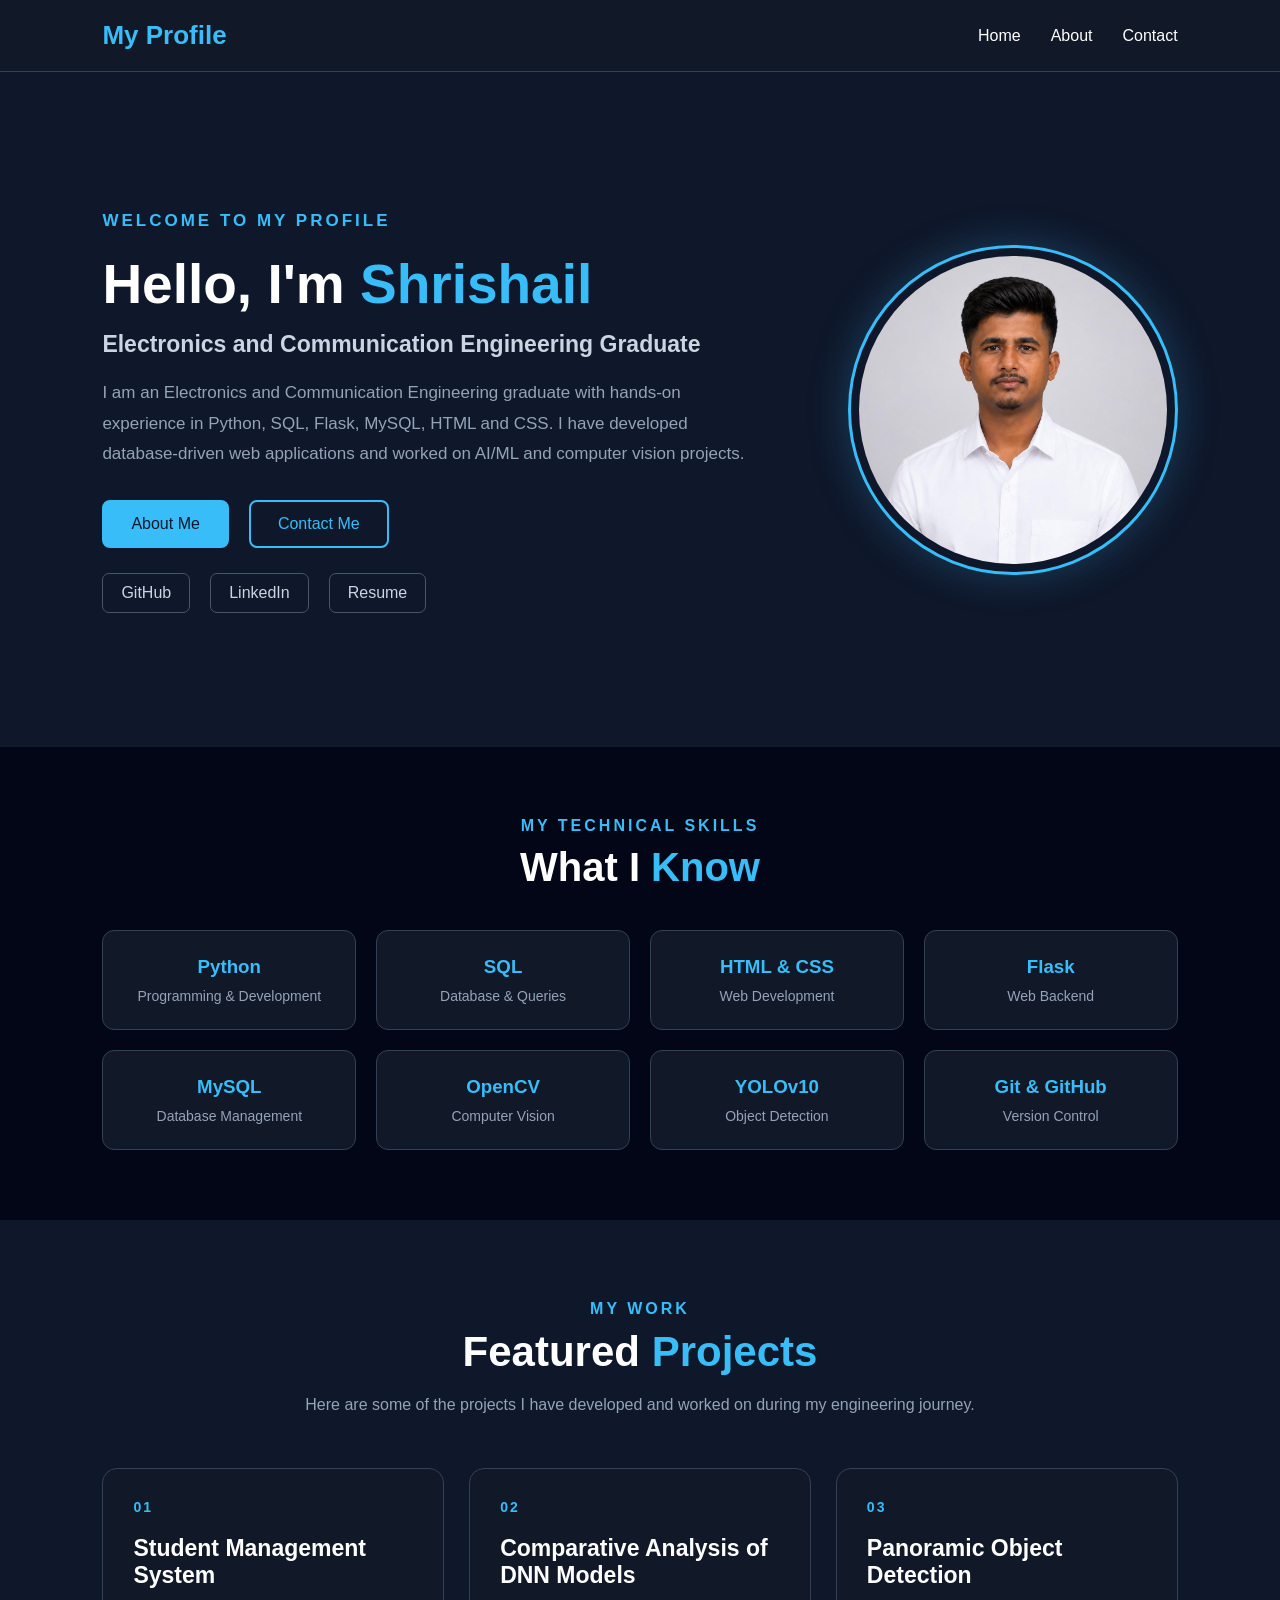
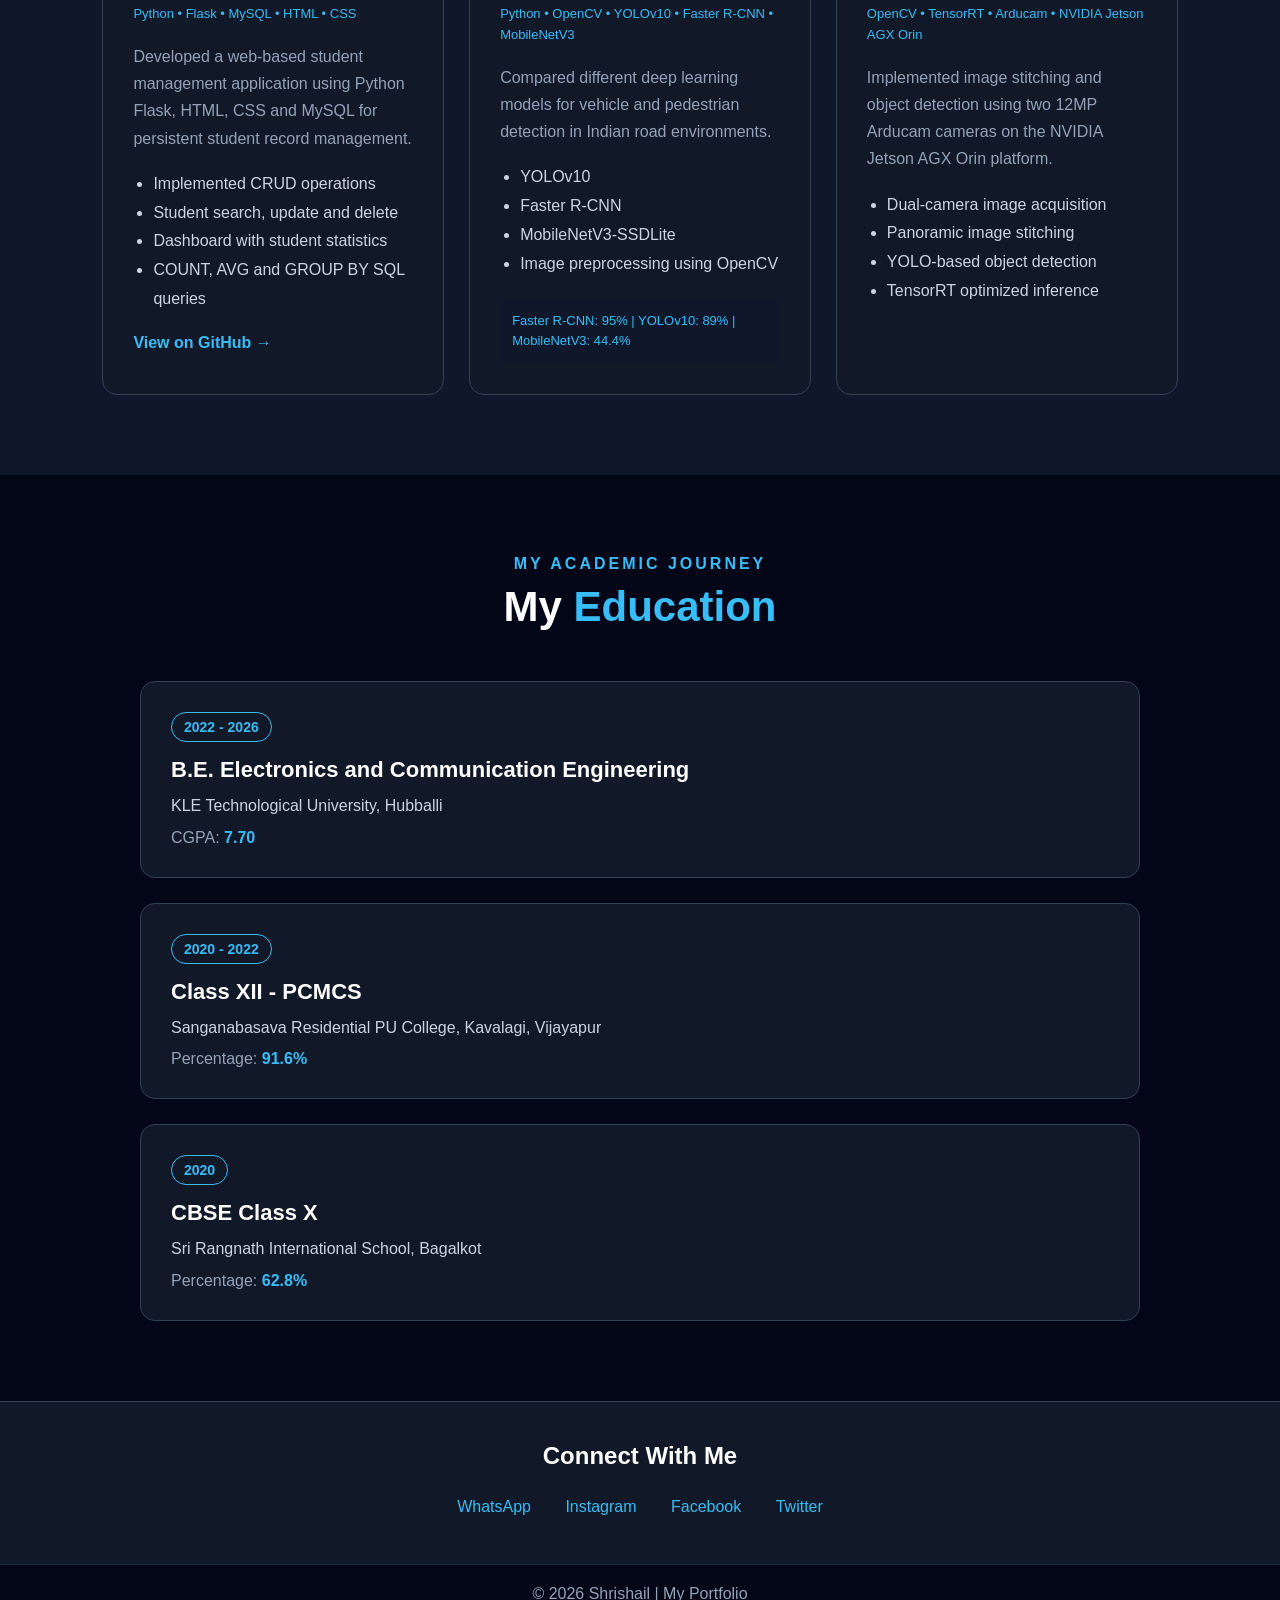
<file: index.html>
<!DOCTYPE html>
<html lang="en">

<head>

    <meta charset="UTF-8">

    <meta name="viewport"
          content="width=device-width, initial-scale=1.0">

    <title>Shrishail | Portfolio</title>

    <!-- CSS -->
    <link rel="stylesheet" href="style.css">

</head>


<body>


    <!-- ==============================
         NAVIGATION BAR
    =============================== -->

    <header>

        <nav>

            <h2>My Profile</h2>

            <div>

                <a href="index.html">Home</a>

                <a href="about.html">About</a>

                <a href="contact.html">Contact</a>

            </div>

        </nav>

    </header>



    <!-- ==============================
         HOME / HERO SECTION
    =============================== -->

    <main>

        <section class="home">


            <!-- Profile Information -->

            <div class="profile-info">

                <p>WELCOME TO MY PROFILE</p>

                <h1>
                    Hello, I'm <span>Shrishail</span>
                </h1>

                <h2>
                    Electronics and Communication Engineering Graduate
                </h2>

                <p>
                    I am an Electronics and Communication Engineering
                    graduate with hands-on experience in Python, SQL,
                    Flask, MySQL, HTML and CSS. I have developed
                    database-driven web applications and worked on
                    AI/ML and computer vision projects.
                </p>


                <!-- Main Buttons -->

                <div class="buttons">

                    <a href="about.html">
                        <button type="button">
                            About Me
                        </button>
                    </a>

                    <a href="contact.html">
                        <button type="button">
                            Contact Me
                        </button>
                    </a>

                </div>


                <!-- GitHub & LinkedIn -->

                <div class="professional-links">

                    <a href="https://github.com/shrishail-gits"
                       target="_blank">
                        GitHub
                    </a>

                    <a href="https://www.linkedin.com/in/shrishail-anagawadi-49ba0626a/"
                       target="_blank">
                        LinkedIn
                    </a>
                    <a href="https://shrishail-gits.github.io/resume/"
                       target="_blank">
                        Resume
                    </a>

                </div>

            </div>



            <!-- Profile Photo -->

            <div class="profile-photo">

                <img src="profile.jpg" alt="Shrishail Profile Photo">

            </div>


        </section>



        <!-- ==============================
             SKILLS SECTION
        =============================== -->

        <section class="skills">


            <div class="skills-heading">

                <p>MY TECHNICAL SKILLS</p>

                <h2>
                    What I <span>Know</span>
                </h2>

            </div>


            <div class="skills-container">


                <div class="skill-card">

                    <h3>Python</h3>

                    <p>
                        Programming & Development
                    </p>

                </div>


                <div class="skill-card">

                    <h3>SQL</h3>

                    <p>
                        Database & Queries
                    </p>

                </div>


                <div class="skill-card">

                    <h3>HTML & CSS</h3>

                    <p>
                        Web Development
                    </p>

                </div>


                <div class="skill-card">

                    <h3>Flask</h3>

                    <p>
                        Web Backend
                    </p>

                </div>


                <div class="skill-card">

                    <h3>MySQL</h3>

                    <p>
                        Database Management
                    </p>

                </div>


                <div class="skill-card">

                    <h3>OpenCV</h3>

                    <p>
                        Computer Vision
                    </p>

                </div>


                <div class="skill-card">

                    <h3>YOLOv10</h3>

                    <p>
                        Object Detection
                    </p>

                </div>


                <div class="skill-card">

                    <h3>Git & GitHub</h3>

                    <p>
                        Version Control
                    </p>

                </div>


            </div>

        </section>



        <!-- ==============================
             PROJECTS SECTION
        =============================== -->

        <section class="projects">


            <div class="projects-heading">

                <p>MY WORK</p>

                <h2>
                    Featured <span>Projects</span>
                </h2>

                <p>
                    Here are some of the projects I have developed
                    and worked on during my engineering journey.
                </p>

            </div>


            <div class="projects-container">


                <!-- PROJECT 1 -->

                <div class="project-card">

                    <div class="project-number">
                        01
                    </div>

                    <h3>
                        Student Management System
                    </h3>

                    <p class="project-tech">
                        Python • Flask • MySQL • HTML • CSS
                    </p>

                    <p>
                        Developed a web-based student management
                        application using Python Flask, HTML, CSS
                        and MySQL for persistent student record
                        management.
                    </p>

                    <ul>

                        <li>
                            Implemented CRUD operations
                        </li>

                        <li>
                            Student search, update and delete
                        </li>

                        <li>
                            Dashboard with student statistics
                        </li>

                        <li>
                            COUNT, AVG and GROUP BY SQL queries
                        </li>

                    </ul>

                    <a href="https://github.com/shrishail-gits/student-management-system"
                       target="_blank"
                       class="project-link">

                        View on GitHub →

                    </a>

                </div>



                <!-- PROJECT 2 -->

                <div class="project-card">

                    <div class="project-number">
                        02
                    </div>

                    <h3>
                        Comparative Analysis of
                        DNN Models
                    </h3>

                    <p class="project-tech">
                        Python • OpenCV • YOLOv10 •
                        Faster R-CNN • MobileNetV3
                    </p>

                    <p>
                        Compared different deep learning models
                        for vehicle and pedestrian detection in
                        Indian road environments.
                    </p>

                    <ul>

                        <li>
                            YOLOv10
                        </li>

                        <li>
                            Faster R-CNN
                        </li>

                        <li>
                            MobileNetV3-SSDLite
                        </li>

                        <li>
                            Image preprocessing using OpenCV
                        </li>

                    </ul>

                    <div class="accuracy">

                        Faster R-CNN: 95% |
                        YOLOv10: 89% |
                        MobileNetV3: 44.4%

                    </div>

                </div>



                <!-- PROJECT 3 -->

                <div class="project-card">

                    <div class="project-number">
                        03
                    </div>

                    <h3>
                        Panoramic Object Detection
                    </h3>

                    <p class="project-tech">
                        OpenCV • TensorRT • Arducam •
                        NVIDIA Jetson AGX Orin
                    </p>

                    <p>
                        Implemented image stitching and object
                        detection using two 12MP Arducam cameras
                        on the NVIDIA Jetson AGX Orin platform.
                    </p>

                    <ul>

                        <li>
                            Dual-camera image acquisition
                        </li>

                        <li>
                            Panoramic image stitching
                        </li>

                        <li>
                            YOLO-based object detection
                        </li>

                        <li>
                            TensorRT optimized inference
                        </li>

                    </ul>

                </div>


            </div>

        </section>



        <!-- ==============================
             EDUCATION SECTION
        =============================== -->

        <section class="education">


            <div class="education-heading">

                <p>MY ACADEMIC JOURNEY</p>

                <h2>
                    My <span>Education</span>
                </h2>

            </div>


            <div class="education-container">


                <!-- BE -->

                <div class="education-card">

                    <div class="education-year">
                        2022 - 2026
                    </div>

                    <h3>
                        B.E. Electronics and
                        Communication Engineering
                    </h3>

                    <h4>
                        KLE Technological University,
                        Hubballi
                    </h4>

                    <p>
                        CGPA:
                        <strong>7.70</strong>
                    </p>

                </div>



                <!-- PUC -->

                <div class="education-card">

                    <div class="education-year">
                        2020 - 2022
                    </div>

                    <h3>
                        Class XII - PCMCS
                    </h3>

                    <h4>
                        Sanganabasava Residential
                        PU College, Kavalagi,
                        Vijayapur
                    </h4>

                    <p>
                        Percentage:
                        <strong>91.6%</strong>
                    </p>

                </div>



                <!-- SSLC -->

                <div class="education-card">

                    <div class="education-year">
                        2020
                    </div>

                    <h3>
                        CBSE Class X
                    </h3>

                    <h4>
                        Sri Rangnath International
                        School, Bagalkot
                    </h4>

                    <p>
                        Percentage:
                        <strong>62.8%</strong>
                    </p>

                </div>


            </div>

        </section>



        <!-- ==============================
             SOCIAL MEDIA
        =============================== -->

        <section class="social">

            <h2>
                Connect With Me
            </h2>


            <a href="https://www.whatsapp.com/"
               target="_blank">
                WhatsApp
            </a>


            <a href="https://www.instagram.com/"
               target="_blank">
                Instagram
            </a>


            <a href="https://www.facebook.com/"
               target="_blank">
                Facebook
            </a>


            <a href="https://twitter.com/"
               target="_blank">
                Twitter
            </a>

        </section>


    </main>



    <!-- ==============================
         FOOTER
    =============================== -->

    <footer>

        <p>
            © 2026 Shrishail | My Portfolio
        </p>

    </footer>


</body>

</html>
</file>
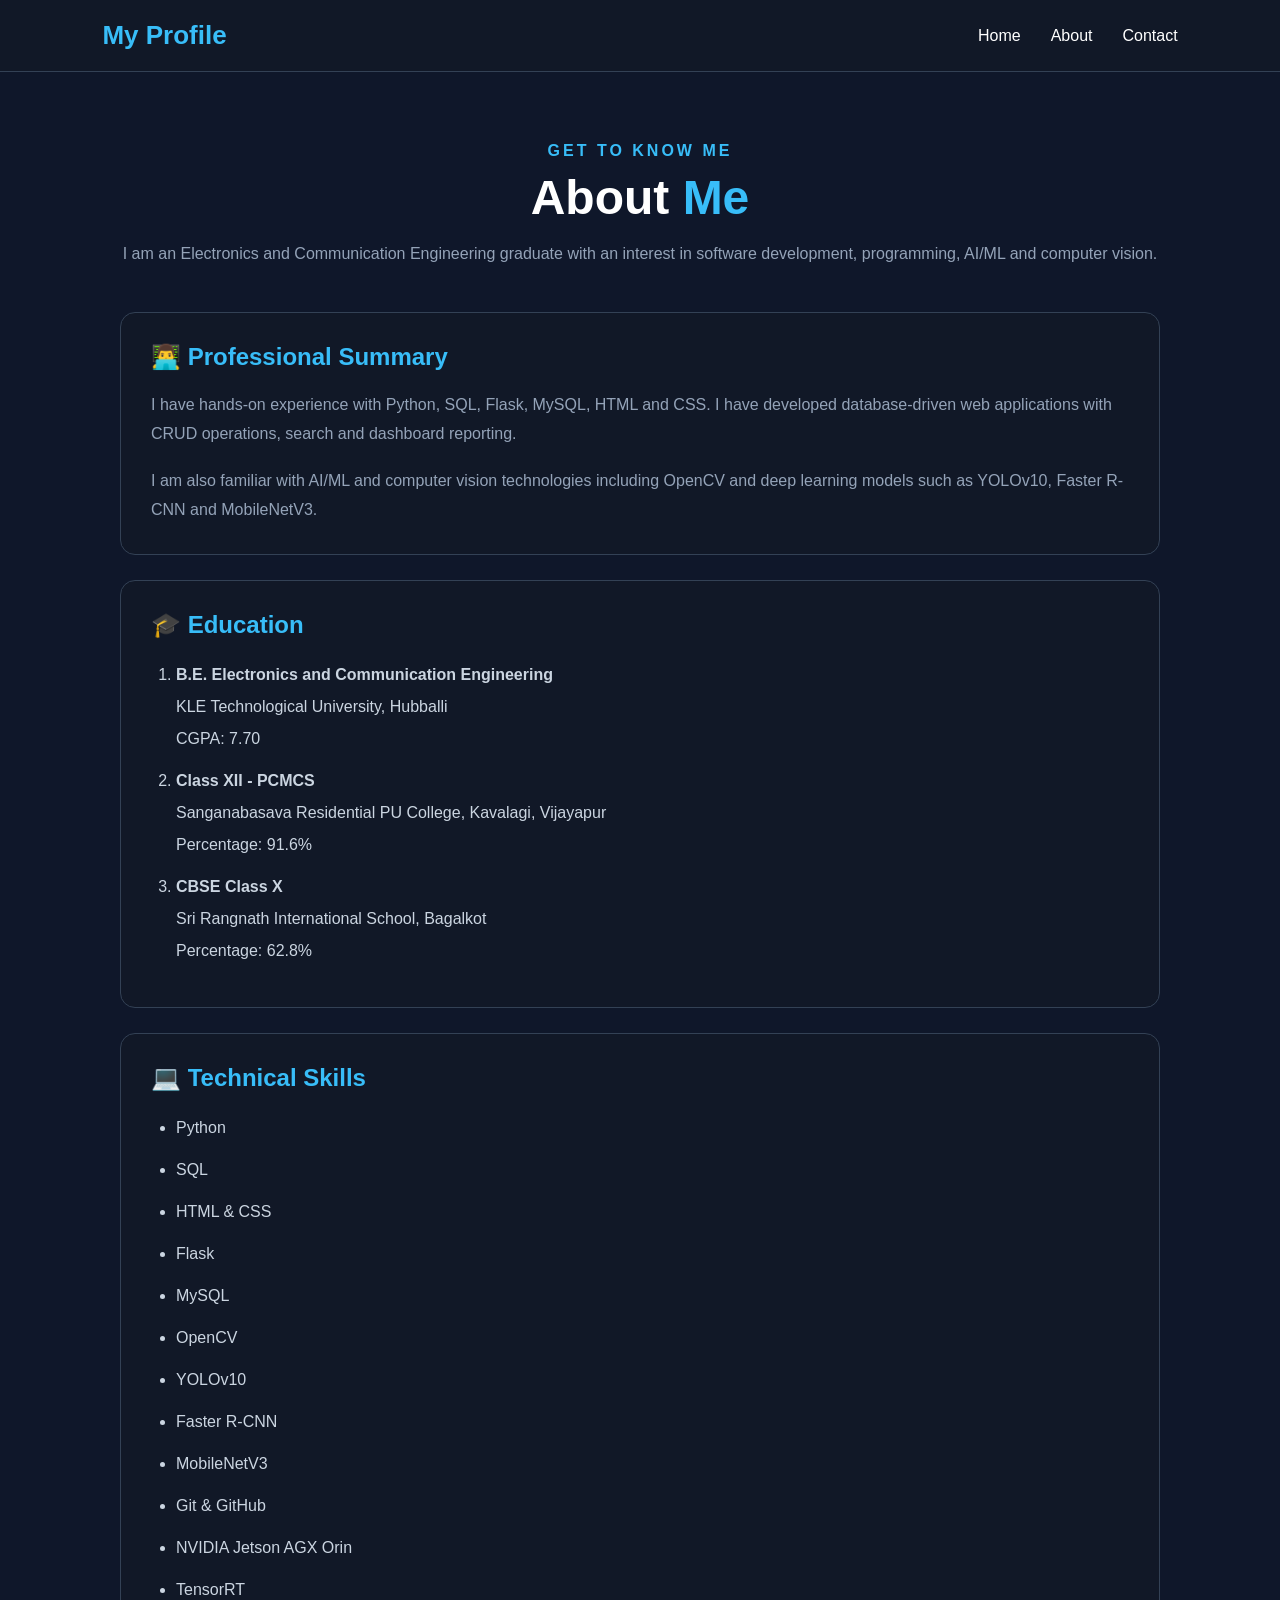
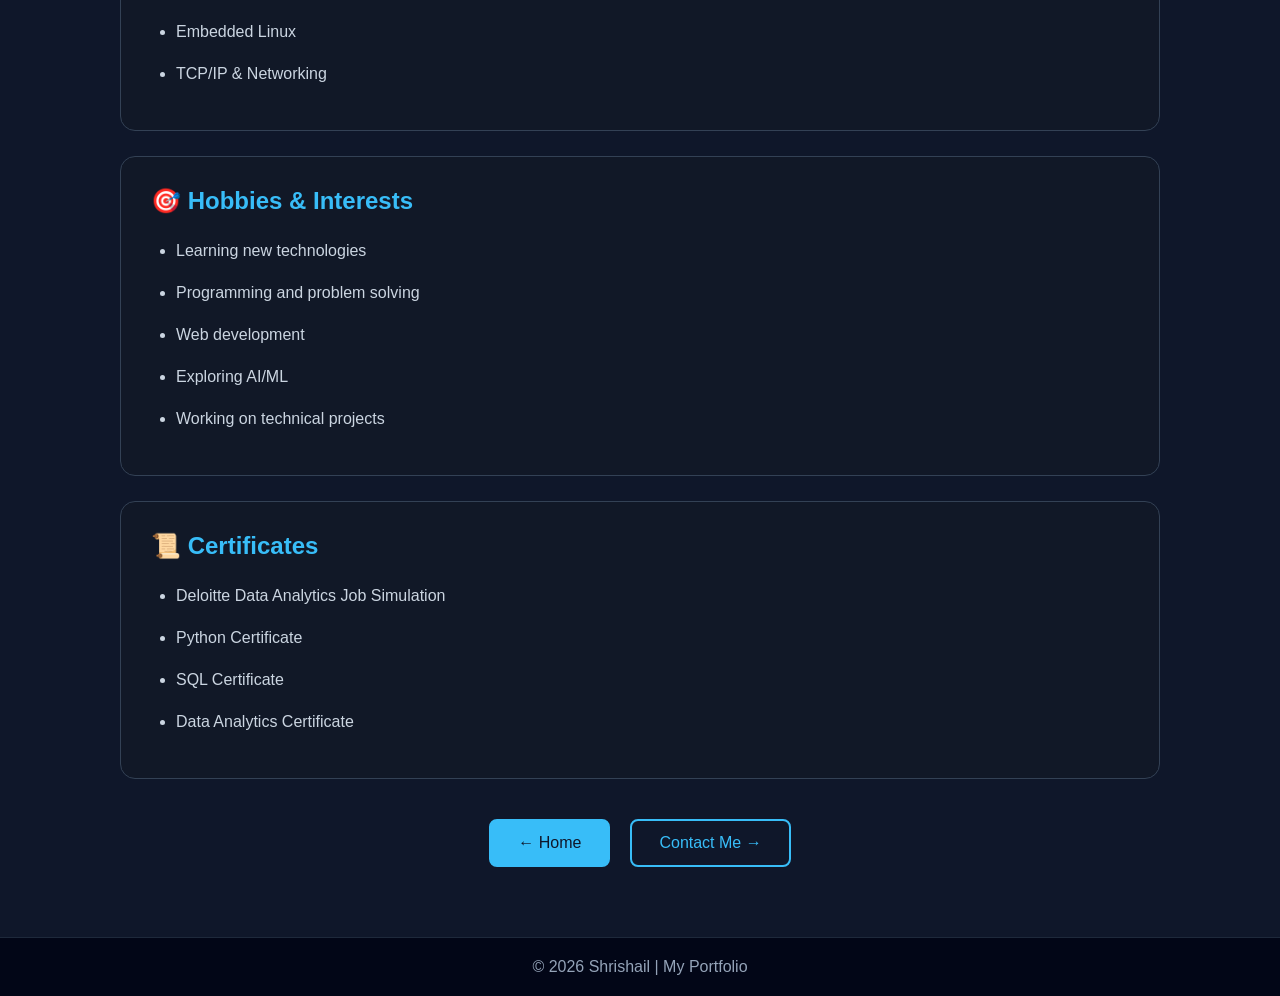
<file: about.html>
<!DOCTYPE html>
<html lang="en">

<head>

    <meta charset="UTF-8">

    <meta name="viewport"
          content="width=device-width, initial-scale=1.0">

    <title>About Me | Shrishail</title>

    <link rel="stylesheet" href="style.css">

</head>

<body>


    <!-- Navigation -->

    <header>

        <nav>

            <h2>My Profile</h2>

            <div>

                <a href="index.html">Home</a>

                <a href="about.html">About</a>

                <a href="contact.html">Contact</a>

            </div>

        </nav>

    </header>


    <main>


        <!-- About Introduction -->

        <section class="about">

            <div class="about-heading">

                <p>GET TO KNOW ME</p>

                <h1>
                    About <span>Me</span>
                </h1>

                <p>
                    I am an Electronics and Communication Engineering
                    graduate with an interest in software development,
                    programming, AI/ML and computer vision.
                </p>

            </div>


            <!-- Professional Summary -->

            <div class="about-card">

                <h2>👨‍💻 Professional Summary</h2>

                <p>
                    I have hands-on experience with Python, SQL, Flask,
                    MySQL, HTML and CSS. I have developed database-driven
                    web applications with CRUD operations, search and
                    dashboard reporting.
                </p>

                <br>

                <p>
                    I am also familiar with AI/ML and computer vision
                    technologies including OpenCV and deep learning
                    models such as YOLOv10, Faster R-CNN and MobileNetV3.
                </p>

            </div>


            <!-- Education -->

            <div class="about-card">

                <h2>🎓 Education</h2>

                <ol>

                    <li>
                        <strong>
                            B.E. Electronics and Communication Engineering
                        </strong>

                        <br>

                        KLE Technological University, Hubballi

                        <br>

                        CGPA: 7.70
                    </li>


                    <li>
                        <strong>
                            Class XII - PCMCS
                        </strong>

                        <br>

                        Sanganabasava Residential PU College,
                        Kavalagi, Vijayapur

                        <br>

                        Percentage: 91.6%
                    </li>


                    <li>
                        <strong>
                            CBSE Class X
                        </strong>

                        <br>

                        Sri Rangnath International School, Bagalkot

                        <br>

                        Percentage: 62.8%
                    </li>

                </ol>

            </div>


            <!-- Technical Skills -->

            <div class="about-card">

                <h2>💻 Technical Skills</h2>

                <ul>

                    <li>Python</li>

                    <li>SQL</li>

                    <li>HTML & CSS</li>

                    <li>Flask</li>

                    <li>MySQL</li>

                    <li>OpenCV</li>

                    <li>YOLOv10</li>

                    <li>Faster R-CNN</li>

                    <li>MobileNetV3</li>

                    <li>Git & GitHub</li>

                    <li>NVIDIA Jetson AGX Orin</li>

                    <li>TensorRT</li>

                    <li>Embedded Linux</li>

                    <li>TCP/IP & Networking</li>

                </ul>

            </div>


            <!-- Hobbies -->

            <div class="about-card">

                <h2>🎯 Hobbies & Interests</h2>

                <ul>

                    <li>Learning new technologies</li>

                    <li>Programming and problem solving</li>

                    <li>Web development</li>

                    <li>Exploring AI/ML</li>

                    <li>Working on technical projects</li>

                </ul>

            </div>


            <!-- Certificates -->

            <div class="about-card">

                <h2>📜 Certificates</h2>

                <ul>

                    <li>
                        Deloitte Data Analytics Job Simulation
                    </li>

                    <li>
                        Python Certificate
                    </li>

                    <li>
                        SQL Certificate
                    </li>

                    <li>
                        Data Analytics Certificate
                    </li>

                </ul>

            </div>


            <!-- Navigation Buttons -->

            <div class="about-buttons">

                <a href="index.html">

                    <button type="button">
                        ← Home
                    </button>

                </a>


                <a href="contact.html">

                    <button type="button">
                        Contact Me →
                    </button>

                </a>

            </div>


        </section>


    </main>


    <!-- Footer -->

    <footer>

        <p>
            © 2026 Shrishail | My Portfolio
        </p>

    </footer>


</body>

</html>
</file>
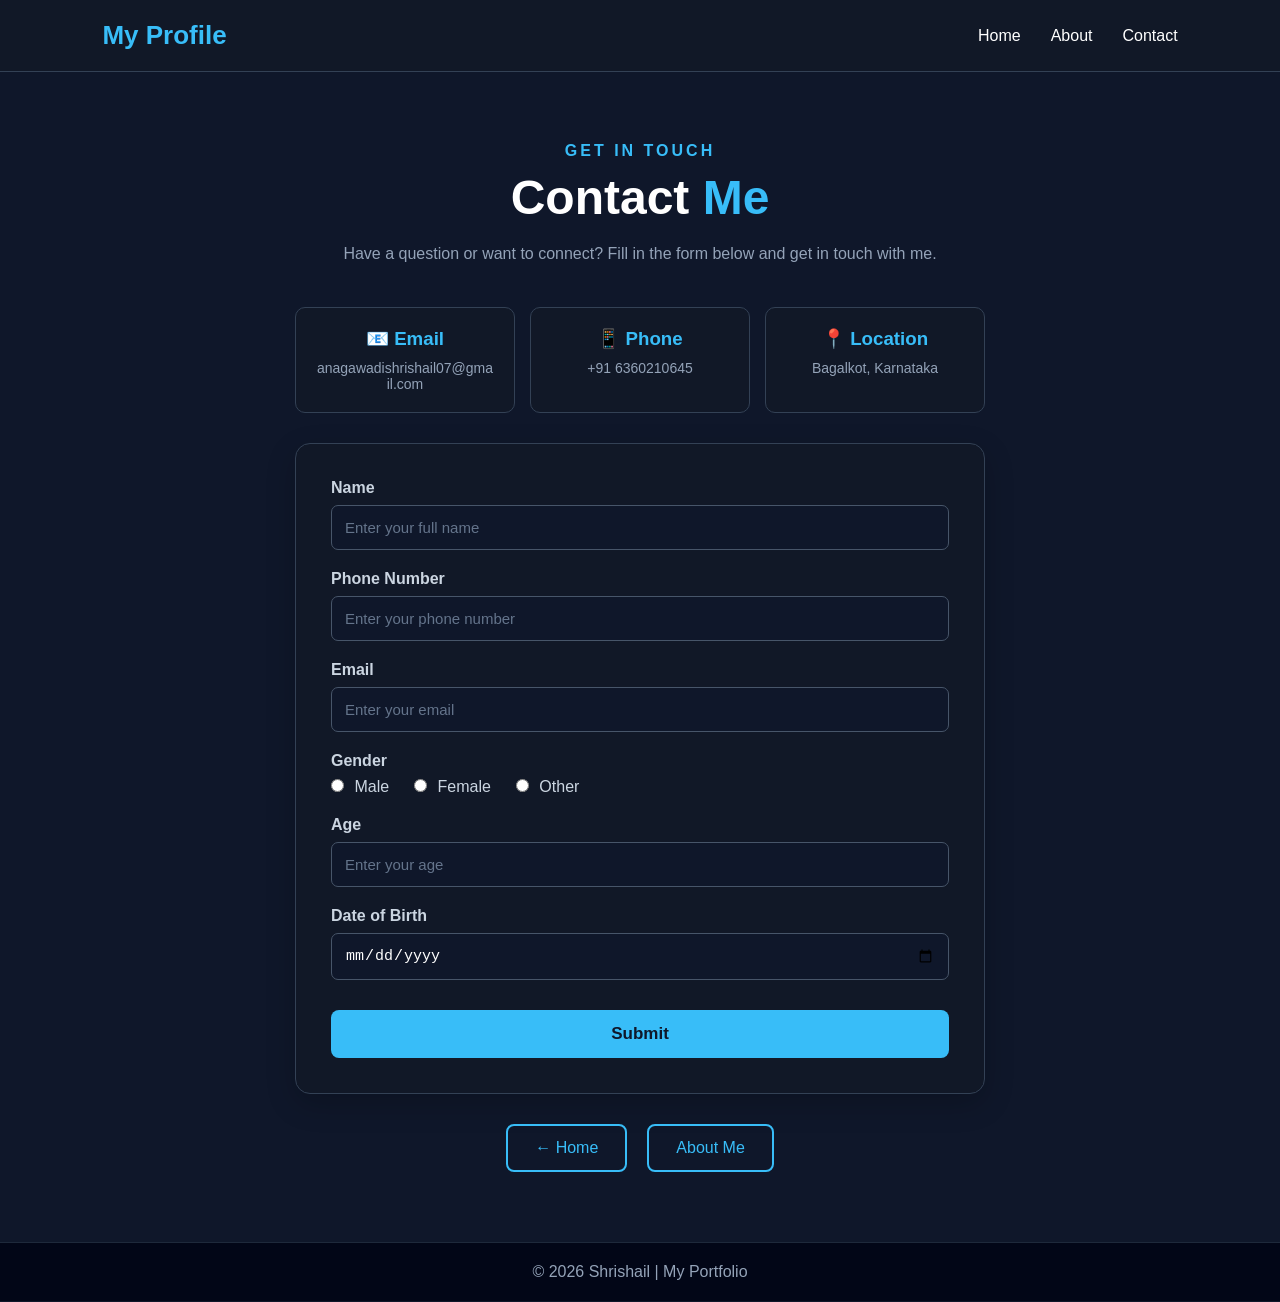
<file: contact.html>
<!DOCTYPE html>
<html lang="en">

<head>

    <meta charset="UTF-8">

    <meta name="viewport"
          content="width=device-width, initial-scale=1.0">

    <title>Contact Me | Shrishail</title>

    <link rel="stylesheet" href="style.css">

</head>

<body>


    <!-- ==============================
         NAVIGATION
    =============================== -->

    <header>

        <nav>

            <h2>My Profile</h2>

            <div>

                <a href="index.html">Home</a>

                <a href="about.html">About</a>

                <a href="contact.html">Contact</a>

            </div>

        </nav>

    </header>



    <!-- ==============================
         CONTACT SECTION
    =============================== -->

    <main>

        <section class="contact">


            <!-- Heading -->

            <div class="contact-heading">

                <p>GET IN TOUCH</p>

                <h1>
                    Contact <span>Me</span>
                </h1>

                <p>
                    Have a question or want to connect?
                    Fill in the form below and get in touch with me.
                </p>

            </div>



            <!-- Contact Information -->

            <div class="contact-info">

                <div class="contact-info-card">

                    <h3>📧 Email</h3>

                    <p>
                        anagawadishrishail07@gmail.com
                    </p>

                </div>


                <div class="contact-info-card">

                    <h3>📱 Phone</h3>

                    <p>
                        +91 6360210645
                    </p>

                </div>


                <div class="contact-info-card">

                    <h3>📍 Location</h3>

                    <p>
                        Bagalkot, Karnataka
                    </p>

                </div>

            </div>



            <!-- ==============================
                 CONTACT FORM
            =============================== -->

            <form action="index.html" method="get">


                <!-- Name -->

                <label for="name">
                    Name
                </label>

                <input
                    type="text"
                    id="name"
                    name="name"
                    placeholder="Enter your full name"
                    required
                >


                <!-- Phone -->

                <label for="phone">
                    Phone Number
                </label>

                <input
                    type="tel"
                    id="phone"
                    name="phone"
                    placeholder="Enter your phone number"
                    pattern="[0-9]{10}"
                    required
                >


                <!-- Email -->

                <label for="email">
                    Email
                </label>

                <input
                    type="email"
                    id="email"
                    name="email"
                    placeholder="Enter your email"
                    required
                >


                <!-- Gender -->

                <label>
                    Gender
                </label>

                <div class="gender">

                    <label>
                        <input
                            type="radio"
                            name="gender"
                            value="Male"
                            required
                        >
                        Male
                    </label>


                    <label>
                        <input
                            type="radio"
                            name="gender"
                            value="Female"
                        >
                        Female
                    </label>


                    <label>
                        <input
                            type="radio"
                            name="gender"
                            value="Other"
                        >
                        Other
                    </label>

                </div>


                <!-- Age -->

                <label for="age">
                    Age
                </label>

                <input
                    type="number"
                    id="age"
                    name="age"
                    min="1"
                    max="100"
                    placeholder="Enter your age"
                    required
                >


                <!-- Date of Birth -->

                <label for="dob">
                    Date of Birth
                </label>

                <input
                    type="date"
                    id="dob"
                    name="dob"
                    required
                >


                <!-- Submit -->

                <button type="submit">
                    Submit
                </button>

            </form>



            <!-- Navigation Buttons -->

            <div class="contact-buttons">

                <a href="index.html">

                    <button type="button">
                        ← Home
                    </button>

                </a>


                <a href="about.html">

                    <button type="button">
                        About Me
                    </button>

                </a>

            </div>


        </section>

    </main>



    <!-- ==============================
         FOOTER
    =============================== -->

    <footer>

        <p>
            © 2026 Shrishail | My Portfolio
        </p>

    </footer>


</body>

</html>
</file>
<file: style.css>
/* ==============================
   RESET
============================== */

* {
    margin: 0;
    padding: 0;
    box-sizing: border-box;
}

html {
    scroll-behavior: smooth;
}

body {
    font-family: Arial, Helvetica, sans-serif;
    background: #0f172a;
    color: white;
    min-height: 100vh;
}


/* ==============================
   NAVIGATION
============================== */

header {
    background: #111827;
    padding: 20px 8%;
    border-bottom: 1px solid #334155;
}

nav {
    display: flex;
    justify-content: space-between;
    align-items: center;
}

nav h2 {
    font-size: 26px;
    color: #38bdf8;
}

nav div {
    display: flex;
    gap: 30px;
}

nav a {
    color: white;
    text-decoration: none;
    font-size: 16px;
    transition: 0.3s;
}

nav a:hover {
    color: #38bdf8;
}


/* ==============================
   HOME PAGE
============================== */

.home {
    min-height: 75vh;
    padding: 70px 8%;

    display: flex;
    justify-content: space-between;
    align-items: center;

    gap: 60px;
}

.profile-info {
    max-width: 650px;
}

.profile-info > p:first-child {
    color: #38bdf8;
    font-weight: bold;
    letter-spacing: 3px;
    margin-bottom: 15px;
}

.profile-info h1 {
    font-size: 55px;
    margin-bottom: 15px;
}

.profile-info h1 span {
    color: #38bdf8;
}

.profile-info h2 {
    color: #cbd5e1;
    font-size: 23px;
    margin-bottom: 20px;
}

.profile-info > p {
    color: #94a3b8;
    line-height: 1.8;
    font-size: 17px;
}


/* ==============================
   PROFILE PHOTO
============================== */

.profile-photo {
    width: 330px;
    height: 330px;

    padding: 8px;

    border: 3px solid #38bdf8;
    border-radius: 50%;

    display: flex;
    justify-content: center;
    align-items: center;

    box-shadow: 0 0 40px rgba(56, 189, 248, 0.25);
}

.profile-photo img {
    width: 100%;
    height: 100%;

    object-fit: cover;

    border-radius: 50%;
}


/* ==============================
   BUTTONS
============================== */

.buttons {
    margin-top: 30px;

    display: flex;
    gap: 20px;
}

.buttons a,
.about-buttons a,
.contact-buttons a {
    text-decoration: none;
}

.buttons button,
.about-buttons button,
.contact-buttons button {
    padding: 13px 27px;

    border-radius: 8px;
    border: 2px solid #38bdf8;

    cursor: pointer;

    font-size: 16px;

    transition: 0.3s;
}

.buttons a:first-child button,
.about-buttons a:first-child button {
    background: #38bdf8;
    color: #0f172a;
}

.buttons a:last-child button,
.about-buttons a:last-child button {
    background: transparent;
    color: #38bdf8;
}

.buttons button:hover,
.about-buttons button:hover,
.contact-buttons button:hover {
    transform: translateY(-3px);
    box-shadow: 0 8px 25px rgba(56, 189, 248, 0.25);
}


/* ==============================
   SOCIAL MEDIA
============================== */

.social {
    text-align: center;

    padding: 40px 20px;

    background: #111827;

    border-top: 1px solid #334155;
}

.social h2 {
    margin-bottom: 20px;
}

.social a {
    display: inline-block;

    margin: 8px 15px;

    color: #38bdf8;

    text-decoration: none;

    transition: 0.3s;
}

.social a:hover {
    color: white;
    transform: translateY(-3px);
}


/* ==============================
   ABOUT PAGE
============================== */

.about {
    max-width: 1100px;

    margin: auto;

    padding: 70px 30px;
}

.about-heading {
    text-align: center;

    margin-bottom: 45px;
}

.about-heading p:first-child,
.contact-heading p:first-child {
    color: #38bdf8;

    font-weight: bold;

    letter-spacing: 3px;

    margin-bottom: 10px;
}

.about-heading h1,
.contact-heading h1 {
    font-size: 48px;

    margin-bottom: 15px;
}

.about-heading h1 span,
.contact-heading h1 span {
    color: #38bdf8;
}

.about-heading > p:last-child,
.contact-heading > p:last-child {
    color: #94a3b8;

    line-height: 1.7;
}


/* ABOUT CARDS */

.about-card {
    background: #111827;

    padding: 30px;

    margin-bottom: 25px;

    border-radius: 15px;

    border: 1px solid #334155;

    transition: 0.3s;
}

.about-card:hover {
    transform: translateY(-5px);

    border-color: #38bdf8;

    box-shadow: 0 10px 30px rgba(56, 189, 248, 0.12);
}

.about-card h2 {
    color: #38bdf8;

    margin-bottom: 20px;
}

.about-card ol,
.about-card ul {
    padding-left: 25px;

    color: #cbd5e1;

    line-height: 2;
}

.about-card li {
    margin-bottom: 5px;
}

.about-buttons {
    text-align: center;

    margin-top: 40px;

    display: flex;

    justify-content: center;

    gap: 20px;
}


/* ==============================
   CONTACT PAGE
============================== */

.contact {
    max-width: 750px;

    margin: auto;

    padding: 70px 30px;
}

.contact-heading {
    text-align: center;

    margin-bottom: 40px;
}

.contact-heading h1 {
    font-size: 48px;

    margin-bottom: 15px;
}


/* FORM */

form {
    background: #111827;

    padding: 35px;

    border-radius: 15px;

    border: 1px solid #334155;

    box-shadow: 0 10px 30px rgba(0, 0, 0, 0.2);
}

form > label {
    display: block;

    margin-bottom: 8px;

    color: #cbd5e1;

    font-weight: bold;
}

form input[type="text"],
form input[type="tel"],
form input[type="email"],
form input[type="number"],
form input[type="date"] {
    width: 100%;

    padding: 13px;

    margin-bottom: 20px;

    background: #0f172a;

    color: white;

    border: 1px solid #475569;

    border-radius: 7px;

    outline: none;

    font-size: 15px;
}

form input:focus {
    border-color: #38bdf8;

    box-shadow: 0 0 8px rgba(56, 189, 248, 0.2);
}


/* GENDER */

.gender {
    display: flex;

    gap: 25px;

    margin-bottom: 20px;
}

.gender label {
    color: #cbd5e1;

    font-weight: normal;
}

.gender input {
    margin-right: 6px;
}


/* SUBMIT */

form button {
    width: 100%;

    padding: 14px;

    margin-top: 10px;

    background: #38bdf8;

    color: #0f172a;

    border: none;

    border-radius: 8px;

    font-size: 17px;

    font-weight: bold;

    cursor: pointer;

    transition: 0.3s;
}

form button:hover {
    transform: translateY(-2px);

    box-shadow: 0 8px 20px rgba(56, 189, 248, 0.25);
}


/* CONTACT BUTTONS */

.contact-buttons {
    text-align: center;

    margin-top: 30px;

    display: flex;

    justify-content: center;

    gap: 20px;
}

.contact-buttons button {
    background: transparent;

    color: #38bdf8;
}


/* ==============================
   FOOTER
============================== */

footer {
    text-align: center;

    padding: 20px;

    color: #94a3b8;

    background: #020617;

    border-top: 1px solid #1e293b;
}


/* ==============================
   RESPONSIVE DESIGN
============================== */

@media (max-width: 768px) {

    nav {
        flex-direction: column;

        gap: 15px;
    }

    nav div {
        gap: 15px;
    }

    .home {
        flex-direction: column-reverse;

        text-align: center;

        padding: 50px 5%;
    }

    .profile-info h1 {
        font-size: 40px;
    }

    .profile-info h2 {
        font-size: 20px;
    }

    .buttons {
        justify-content: center;
    }

    .profile-photo {
        width: 250px;
        height: 250px;
    }

    .about-heading h1,
    .contact-heading h1 {
        font-size: 38px;
    }

    .gender {
        flex-direction: column;

        gap: 10px;
    }

}
/* ==============================
   SKILLS SECTION
============================== */

.skills {
    padding: 70px 8%;
    background: #020617;
}

.skills-heading {
    text-align: center;
    margin-bottom: 40px;
}

.skills-heading p {
    color: #38bdf8;
    font-weight: bold;
    letter-spacing: 3px;
    margin-bottom: 10px;
}

.skills-heading h2 {
    font-size: 40px;
}

.skills-heading h2 span {
    color: #38bdf8;
}

.skills-container {
    max-width: 1100px;
    margin: auto;

    display: grid;
    grid-template-columns: repeat(4, 1fr);
    gap: 20px;
}

.skill-card {
    background: #111827;
    border: 1px solid #334155;
    border-radius: 12px;
    padding: 25px;
    text-align: center;

    transition: 0.3s;
}

.skill-card:hover {
    transform: translateY(-7px);
    border-color: #38bdf8;
    box-shadow: 0 10px 25px rgba(56, 189, 248, 0.15);
}

.skill-card h3 {
    color: #38bdf8;
    margin-bottom: 10px;
}

.skill-card p {
    color: #94a3b8;
    font-size: 14px;
}


/* Skills - Mobile */

@media (max-width: 900px) {

    .skills-container {
        grid-template-columns: repeat(2, 1fr);
    }

}

@media (max-width: 500px) {

    .skills-container {
        grid-template-columns: 1fr;
    }

}
/* ==============================
   PROJECTS SECTION
============================== */

.projects {
    padding: 80px 8%;
    background: #0f172a;
}

.projects-heading {
    text-align: center;
    max-width: 700px;
    margin: 0 auto 50px;
}

.projects-heading p:first-child {
    color: #38bdf8;
    font-weight: bold;
    letter-spacing: 3px;
    margin-bottom: 10px;
}

.projects-heading h2 {
    font-size: 42px;
    margin-bottom: 15px;
}

.projects-heading h2 span {
    color: #38bdf8;
}

.projects-heading p:last-child {
    color: #94a3b8;
    line-height: 1.7;
}


/* Project Cards */

.projects-container {
    max-width: 1150px;
    margin: auto;

    display: grid;
    grid-template-columns: repeat(3, 1fr);

    gap: 25px;
}

.project-card {
    background: #111827;

    border: 1px solid #334155;

    border-radius: 15px;

    padding: 30px;

    transition: 0.3s;

    position: relative;

    overflow: hidden;
}

.project-card:hover {
    transform: translateY(-8px);

    border-color: #38bdf8;

    box-shadow: 0 15px 35px rgba(56, 189, 248, 0.15);
}


/* Project Number */

.project-number {
    color: #38bdf8;

    font-size: 14px;

    font-weight: bold;

    letter-spacing: 2px;

    margin-bottom: 20px;
}


/* Project Title */

.project-card h3 {
    font-size: 23px;

    margin-bottom: 15px;
}


/* Technologies */

.project-tech {
    color: #38bdf8;

    font-size: 13px;

    line-height: 1.6;

    margin-bottom: 18px;
}


/* Description */

.project-card > p:not(.project-tech) {
    color: #94a3b8;

    line-height: 1.7;

    margin-bottom: 18px;
}


/* Project List */

.project-card ul {
    padding-left: 20px;

    color: #cbd5e1;

    line-height: 1.8;

    margin-bottom: 20px;
}


/* GitHub Link */

.project-link {
    color: #38bdf8;

    text-decoration: none;

    font-weight: bold;

    transition: 0.3s;
}

.project-link:hover {
    color: white;
}


/* Accuracy */

.accuracy {
    margin-top: 20px;

    padding: 12px;

    background: #0f172a;

    border-radius: 8px;

    color: #38bdf8;

    font-size: 13px;

    line-height: 1.6;
}


/* ==============================
   PROJECT RESPONSIVE DESIGN
============================== */

@media (max-width: 1000px) {

    .projects-container {
        grid-template-columns: 1fr 1fr;
    }

}

@media (max-width: 650px) {

    .projects-container {
        grid-template-columns: 1fr;
    }

    .projects-heading h2 {
        font-size: 34px;
    }

}
/* ==============================
   EDUCATION SECTION
============================== */

.education {
    padding: 80px 8%;
    background: #020617;
}

.education-heading {
    text-align: center;
    margin-bottom: 50px;
}

.education-heading p {
    color: #38bdf8;
    font-weight: bold;
    letter-spacing: 3px;
    margin-bottom: 10px;
}

.education-heading h2 {
    font-size: 42px;
}

.education-heading h2 span {
    color: #38bdf8;
}


/* Education Cards */

.education-container {
    max-width: 1000px;
    margin: auto;

    display: grid;
    gap: 25px;
}

.education-card {
    background: #111827;

    padding: 30px;

    border-radius: 15px;

    border: 1px solid #334155;

    transition: 0.3s;
}

.education-card:hover {
    transform: translateX(8px);

    border-color: #38bdf8;

    box-shadow: 0 10px 30px rgba(56, 189, 248, 0.12);
}

.education-year {
    display: inline-block;

    color: #38bdf8;

    font-weight: bold;

    font-size: 14px;

    margin-bottom: 15px;

    padding: 6px 12px;

    border: 1px solid #38bdf8;

    border-radius: 20px;
}

.education-card h3 {
    font-size: 22px;

    margin-bottom: 10px;
}

.education-card h4 {
    color: #cbd5e1;

    font-size: 16px;

    font-weight: normal;

    line-height: 1.6;

    margin-bottom: 10px;
}

.education-card p {
    color: #94a3b8;
}

.education-card strong {
    color: #38bdf8;
}


/* Mobile */

@media (max-width: 650px) {

    .education-heading h2 {
        font-size: 34px;
    }

    .education-card h3 {
        font-size: 19px;
    }

}
/* ==============================
   PROFESSIONAL LINKS
============================== */

.professional-links {
    margin-top: 25px;

    display: flex;

    gap: 20px;
}

.professional-links a {
    color: #cbd5e1;

    text-decoration: none;

    padding: 10px 18px;

    border: 1px solid #475569;

    border-radius: 7px;

    transition: 0.3s;
}

.professional-links a:hover {
    color: #38bdf8;

    border-color: #38bdf8;

    transform: translateY(-3px);
}
/* About Card Paragraphs */

.about-card > p {
    color: #94a3b8;
    line-height: 1.8;
    font-size: 16px;
}

.about-card ol li,
.about-card ul li {
    margin-bottom: 10px;
}

.about-card strong {
    color: #cbd5e1;
}
/* ==============================
   CONTACT INFORMATION
============================== */

.contact-info {
    display: grid;

    grid-template-columns: repeat(3, 1fr);

    gap: 15px;

    margin-bottom: 30px;
}

.contact-info-card {
    background: #111827;

    border: 1px solid #334155;

    border-radius: 10px;

    padding: 20px;

    text-align: center;

    transition: 0.3s;
}

.contact-info-card:hover {
    border-color: #38bdf8;

    transform: translateY(-4px);
}

.contact-info-card h3 {
    color: #38bdf8;

    margin-bottom: 10px;
}

.contact-info-card p {
    color: #94a3b8;

    font-size: 14px;

    word-break: break-word;
}


/* Contact Form Improvements */

form {
    max-width: 700px;

    margin: auto;
}

form input::placeholder {
    color: #64748b;
}


/* Contact Button */

.contact-buttons button {
    background: transparent;

    color: #38bdf8;
}


/* Mobile Contact */

@media (max-width: 700px) {

    .contact-info {
        grid-template-columns: 1fr;
    }

}
/* =================================
   FINAL PORTFOLIO POLISH
================================= */

/* Smooth page appearance */

body {
    animation: pageLoad 0.8s ease-in-out;
}

@keyframes pageLoad {

    from {
        opacity: 0;
        transform: translateY(10px);
    }

    to {
        opacity: 1;
        transform: translateY(0);
    }

}


/* Navigation animation */

nav h2 {
    transition: 0.3s;
}

nav h2:hover {
    transform: scale(1.05);
}


/* Navigation links */

nav a {
    position: relative;
}

nav a::after {
    content: "";

    position: absolute;

    width: 0;

    height: 2px;

    left: 0;

    bottom: -6px;

    background: #38bdf8;

    transition: 0.3s;
}

nav a:hover::after {
    width: 100%;
}


/* Profile image animation */

.profile-photo {
    transition: 0.4s;
}

.profile-photo:hover {
    transform: scale(1.04);

    box-shadow:
        0 0 30px rgba(56, 189, 248, 0.25),
        0 0 70px rgba(56, 189, 248, 0.12);
}


/* Skill cards */

.skill-card {
    cursor: default;
}

.skill-card h3 {
    transition: 0.3s;
}

.skill-card:hover h3 {
    transform: scale(1.05);
}


/* Project cards */

.project-card {
    cursor: default;
}

.project-card h3 {
    transition: 0.3s;
}

.project-card:hover h3 {
    color: #38bdf8;
}


/* Education cards */

.education-card {
    position: relative;
    overflow: hidden;
}

.education-card::before {
    content: "";

    position: absolute;

    width: 4px;

    height: 0;

    left: 0;

    top: 0;

    background: #38bdf8;

    transition: 0.3s;
}

.education-card:hover::before {
    height: 100%;
}


/* Social links */

.social a {
    transition: all 0.3s ease;
}

.social a:hover {
    transform: translateY(-4px) scale(1.05);
}


/* Form */

form {
    transition: 0.3s;
}

form:hover {
    border-color: #475569;
}


/* Input focus */

form input:focus {
    transform: translateY(-1px);
}


/* Buttons */

button {
    font-family: inherit;
}

button:active {
    transform: scale(0.97);
}


/* =================================
   BETTER MOBILE VIEW
================================= */

@media (max-width: 768px) {

    header {
        padding: 18px 5%;
    }

    nav h2 {
        font-size: 23px;
    }

    nav div {
        flex-wrap: wrap;
        justify-content: center;
    }

    .home {
        padding-top: 45px;
    }

    .profile-info h1 {
        line-height: 1.2;
    }

    .professional-links {
        justify-content: center;
        flex-wrap: wrap;
    }

    .projects {
        padding: 60px 5%;
    }

    .skills {
        padding: 60px 5%;
    }

    .education {
        padding: 60px 5%;
    }

    .social {
        padding: 35px 10px;
    }

}
</file>
